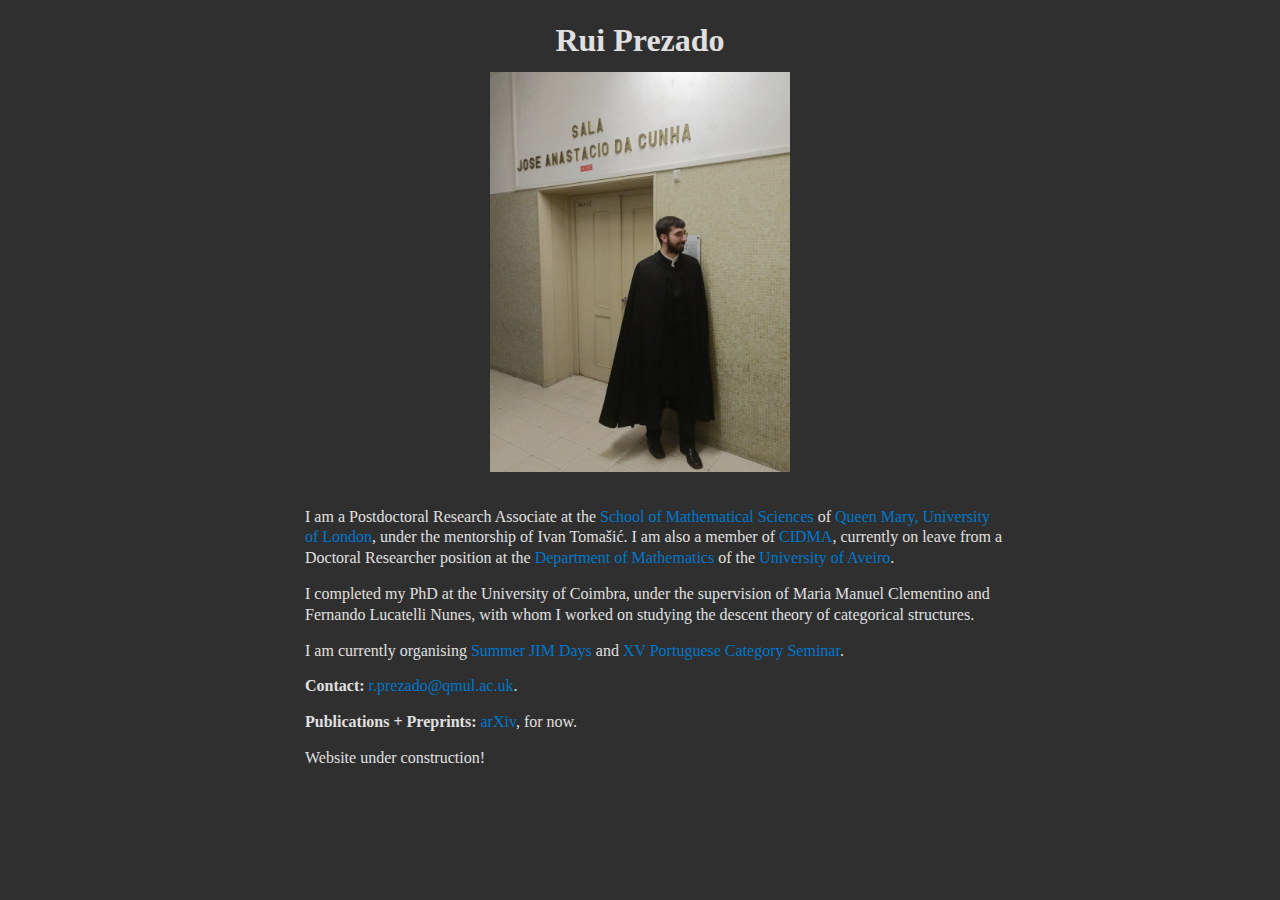
<file: index.html>
<!DOCTYPE html>
<html>
  <head>
    <meta charset="UTF-8">
    <title>Rui Prezado</title>
    <link rel="stylesheet" href="style.css"> 
  </head>
  <body>
    <div class=header>
      <h1>
        Rui Prezado
      </h1>
      <img src="assets/self.jpeg" class=center width="300px">
    </div>
    <div class=container>
      <p> 
        I am a Postdoctoral Research Associate at the 
          <a href="https://www.qmul.ac.uk/maths/">School of Mathematical
            Sciences</a> 
        of
          <a href="https://www.qmul.ac.uk">Queen Mary, University of London</a>,
          under the mentorship of Ivan Tomašić.
          I am also a member of <a href="https://cidma.ua.pt">CIDMA</a>, currently
          on leave from a Doctoral Researcher position at the <a
          href="https://www.ua.pt/dmat">Department of Mathematics</a> of the
          <a href="https://www.ua.pt">University of Aveiro</a>.
      </p>
      <p>
        I completed my PhD at the University of Coimbra, under the supervision
        of Maria Manuel Clementino and Fernando Lucatelli Nunes, with whom I
        worked on studying the descent theory of categorical structures.
      </p>
      <p>
        I am currently organising 
          <a href="https://sites.google.com/view/summerjimdays">Summer JIM Days</a> and 
          <a href="https://prezado.github.io/xvpcs/home.html">XV Portuguese
            Category Seminar</a>.
      </p>
      <p> 
        <b>Contact:</b> 
        <a href="mailto:r.prezado@qmul.ac.uk">r.prezado@qmul.ac.uk</a>.
      </p>
      <p>
        <b>Publications + Preprints:</b>
        <a href="https://arxiv.org/a/prezado_r_1.html">arXiv</a>, for now.
      </p>
      <p>
        Website under construction!
      </p>
    </div>
  </body>
</html>
</file>
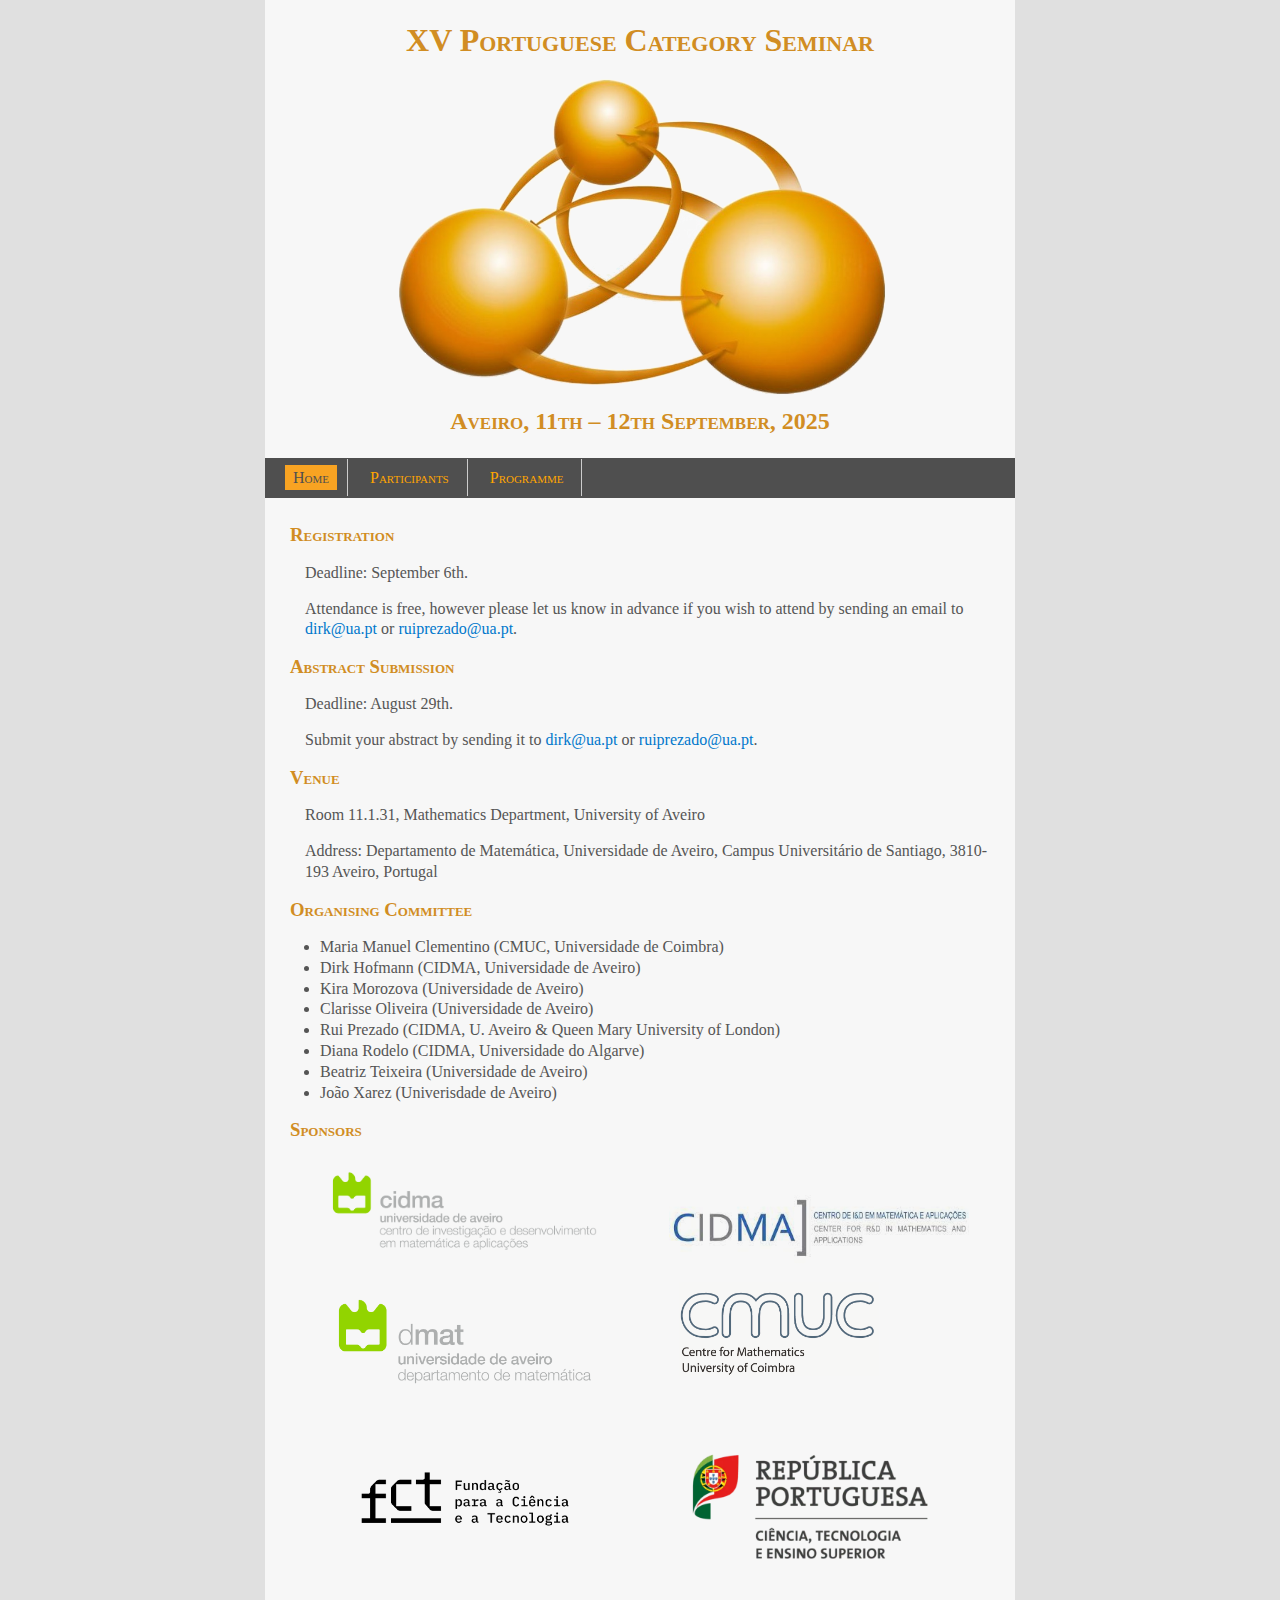
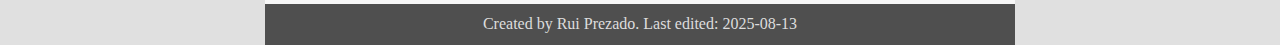
<file: xvpcs/home.html>
<!DOCTYPE html>
<html lang="en">
<head>
  <meta charset="UTF-8">
  <title>XV Portuguese Category Seminar</title>
  <link rel="stylesheet" href="xvpcs-style.css">
</head>
<body>
  <div class="header">
    <h1>XV Portuguese Category Seminar</h1>
    <a href="https://www.mat.uc.pt/~categ/pcs.html">
      <img src="assets/PCS.png" class=center width="500px">
    </a>

    <h2>Aveiro, 11th – 12th September, 2025</h2>
  </div>

  <div class="navbar">
    <ul>
      <li><a class="active" href="home.html">Home</a></li>
      <li><a href="participants.html">Participants</a></li>
      <li><a href="programme.html">Programme</a></li>
    </ul>
  </div>

  <div class="container">
    <h3>Registration</h3>
    <p>Deadline: September 6th.</p>
    <p>Attendance is free, however please let us know in advance if you wish
    to attend by sending an email to
        <a href="mailto:dirk@ua.pt">dirk@ua.pt</a> 
        or 
        <a href="mailto:ruiprezado@ua.pt">ruiprezado@ua.pt</a>.
    </p>

    <h3>Abstract Submission</h3>
    <p>Deadline: August 29th.</p>
    <p>Submit your abstract by sending it to 
        <a href="mailto:dirk@ua.pt">dirk@ua.pt</a> 
        or 
        <a href="mailto:ruiprezado@ua.pt">ruiprezado@ua.pt</a>.
    </p>

    <h3>Venue</h3>
    <p>Room 11.1.31, Mathematics Department, University of Aveiro</p>
    <p>Address: Departamento de Matemática, Universidade de Aveiro, Campus
                Universitário de Santiago, 3810-193 Aveiro, Portugal</p>

    <h3>Organising Committee</h3>
      <p>
        <ul>
          <li> Maria Manuel Clementino (CMUC, Universidade de Coimbra) </li>
          <li> Dirk Hofmann (CIDMA, Universidade de Aveiro) </li>
          <li> Kira Morozova (Universidade de Aveiro)  </li>
          <li> Clarisse Oliveira (Universidade de Aveiro) </li>
          <li> Rui Prezado (CIDMA, U. Aveiro &amp; Queen Mary University of London) </li>
          <li> Diana Rodelo (CIDMA, Universidade do Algarve) </li>
          <li> Beatriz Teixeira (Universidade de Aveiro) </li>
          <li> João Xarez (Univerisdade de Aveiro) </li>
        </ul>
      </p>
    <h3>Sponsors</h3>
      <a href="https://cidma.ua.pt/">
        <img src="assets/CIDMA.png" class=sponsor>
      </a>
      <a href="https://cidma.ua.pt/">
        <img src="assets/CIDMA-2.png" class=sponsor>
      </a>
      <a href="https://www.ua.pt/pt/dmat">
        <img src="assets/DMAT.png" class=sponsor>
      </a>
      <a href="https://cmuc.mat.uc.pt/rdonweb/">
        <img src="assets/CMUC.png" class=smaller>
      </a>
      <a href="https://www.fct.pt/">
        <img src="assets/FCT.png" class=sponsor>
      </a>
      <a> <img src="assets/RepPT.png" class=sponsor> </a>
  </div>

  <div class=footer>
    <p>
      Created by Rui Prezado. Last edited: 2025-08-13
    </p>
  </div>
</body>
</html>
</file>
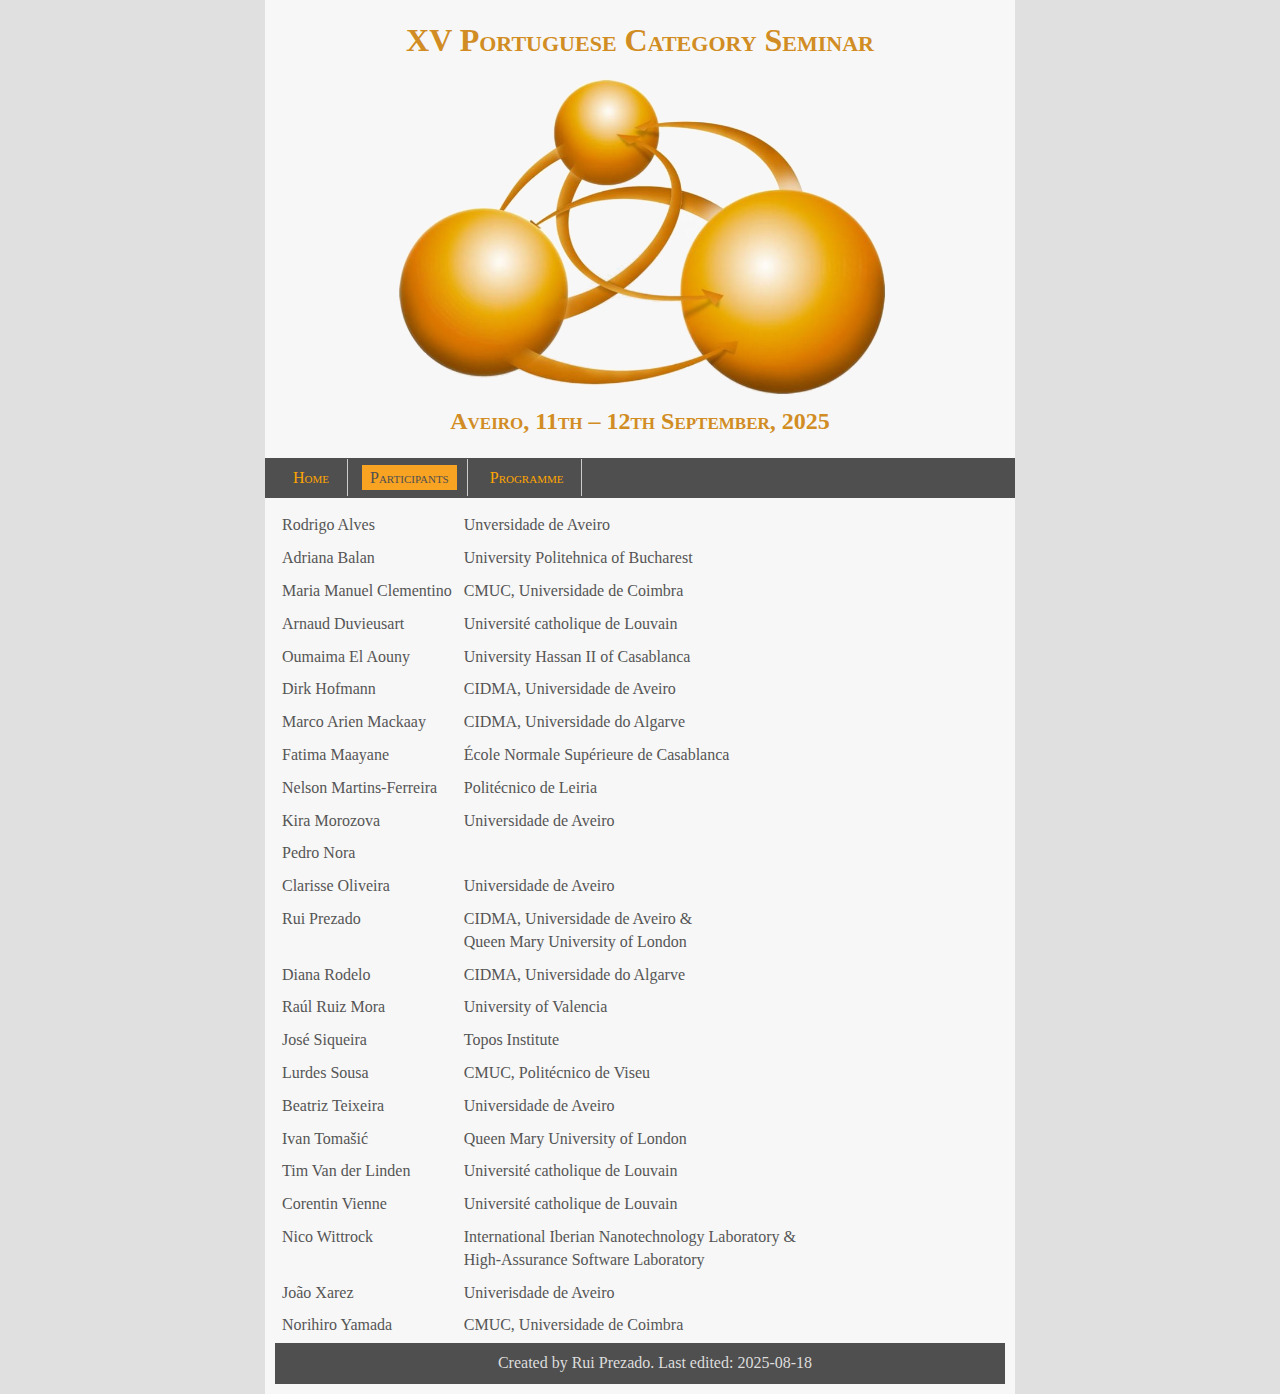
<file: xvpcs/participants.html>
<!DOCTYPE html>
<html lang="en">
<head>
  <meta charset="UTF-8">
  <title>XV Portuguese Category Seminar</title>
  <link rel="stylesheet" href="xvpcs-style.css">
</head>
<body>
  <div class="header">
    <h1>XV Portuguese Category Seminar</h1>
    <a href="https://www.mat.uc.pt/~categ/pcs.html">
      <img src="assets/PCS.png" class=center width="500px">
    </a>

    <h2>Aveiro, 11th – 12th September, 2025</h2>
  </div>

  <div class="navbar">
    <ul>
      <li><a href="home.html">Home</a></li>
      <li><a class="active" href="participants.html">Participants</a></li>
      <li><a href="programme.html">Programme</a></li>
    </ul>
  </div>

  <div class="container">
    <table>
      <tr><td>Rodrigo Alves</td><td>Unversidade de Aveiro</td></tr>
      <tr><td>Adriana Balan</td><td>University Politehnica of Bucharest</td></tr>
      <tr><td>Maria Manuel Clementino</td><td>CMUC, Universidade de Coimbra</td></tr>
      <tr><td>Arnaud Duvieusart</td><td>Université catholique de Louvain</td></tr>
      <tr><td>Oumaima El Aouny</td><td>University Hassan II of Casablanca</td></tr>
      <tr><td>Dirk Hofmann</td><td>CIDMA, Universidade de Aveiro</td></tr>
      <tr><td>Marco Arien Mackaay</td><td>CIDMA, Universidade do Algarve</td></tr>
      <tr><td>Fatima Maayane</td><td>École Normale Supérieure de Casablanca</td></tr>
      <tr><td>Nelson Martins-Ferreira</td><td>Politécnico de Leiria</td></tr>
      <tr><td>Kira Morozova</td><td>Universidade de Aveiro</td></tr>
      <tr><td>Pedro Nora</td><td></td></tr>
      <tr><td>Clarisse Oliveira</td><td>Universidade de Aveiro</td></tr>
      <tr class="top"><td>Rui Prezado</td><td>CIDMA, Universidade de Aveiro &amp;</td></tr> 
      <tr class="bot"><td></td><td> Queen Mary University of London</td></tr>
      <tr><td>Diana Rodelo</td><td>CIDMA, Universidade do Algarve</td></tr>
      <tr><td>Raúl Ruiz Mora</td><td>University of Valencia</td></tr>
      <tr><td>José Siqueira</td><td>Topos Institute</td></tr>
      <tr><td>Lurdes Sousa</td><td>CMUC, Politécnico de Viseu</td></tr>
      <tr><td>Beatriz Teixeira</td><td>Universidade de Aveiro</td></tr>
      <tr><td>Ivan Tomašić</td><td>Queen Mary University of London</td></tr>
      <tr><td>Tim Van der Linden</td><td>Université catholique de Louvain</td></tr>
      <tr><td>Corentin Vienne</td><td>Université catholique de Louvain</td></tr>
      <tr class="top"><td>Nico Wittrock</td><td>International Iberian Nanotechnology
          Laboratory &amp;</td></tr>
      <tr class="bot"><td></td><td>High-Assurance Software Laboratory</td></tr>
      <tr><td>João Xarez</td><td>Univerisdade de Aveiro</td></tr>
      <tr><td>Norihiro Yamada</td><td>CMUC, Universidade de Coimbra</td></tr>
    <table>
  </div>

  <div class=footer>
    <p>
      Created by Rui Prezado. Last edited: 2025-08-18
    </p>
  </div>
</body>
</html>
</file>
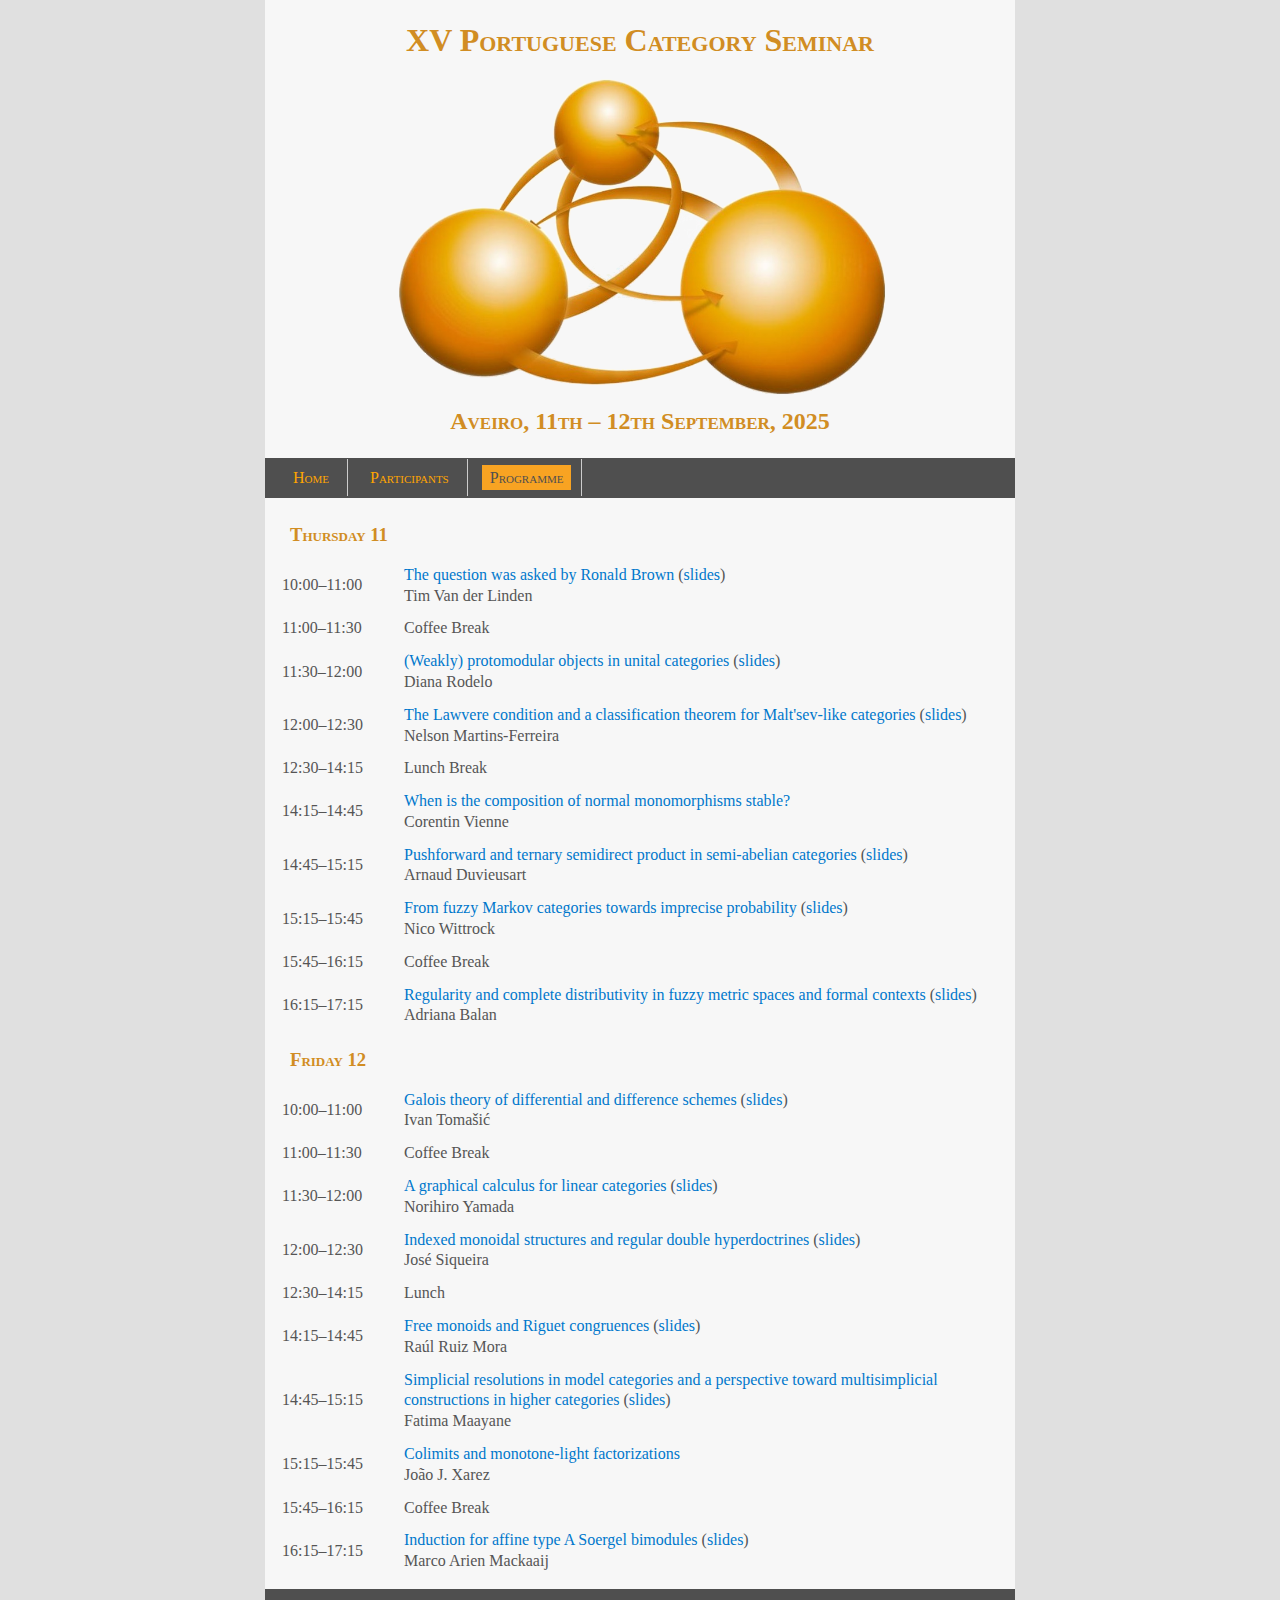
<file: xvpcs/programme.html>
<!DOCTYPE html>
<html lang="en">
<head>
  <meta charset="UTF-8">
  <title>XV Portuguese Category Seminar</title>
  <link rel="stylesheet" href="xvpcs-style.css">
</head>
<body>
  <div class="header">
    <h1>XV Portuguese Category Seminar</h1>
    <a href="https://www.mat.uc.pt/~categ/pcs.html">
      <img src="assets/logo-PCS.png" class=center width="500px">
    </a>

    <h2>Aveiro, 11th – 12th September, 2025</h2>
  </div>

  <div class="navbar">
    <ul>
      <li><a href="home.html">Home</a></li>
      <li><a href="participants.html">Participants</a></li>
      <li><a class="active" href="programme.html">Programme</a></li>
    </ul>
  </div>

  <div class="container">
    <h3>Thursday 11</h3>
    <table>
      <tr><td>10:00–11:00</td>
          <td><a href="assets/abstracts/Tim_Van_der_Linden.pdf">The question
              was asked by Ronald Brown</a> (<a
              href="assets/slides/Tim_Van_der_Linden.pdf">slides</a>)
            <br>Tim Van der Linden</td></tr>
      <tr><td>11:00–11:30</td><td>Coffee Break</td></tr>
      <tr><td>11:30–12:00</td><td><a
            href="assets/abstracts/Diana_Rodelo.pdf">(Weakly) protomodular
            objects in unital categories</a> (<a
              href="assets/slides/Diana_Rodelo.pdf">slides</a>)
          <br>Diana Rodelo</td></tr>
      <tr><td>12:00–12:30</td><td><a
            href="assets/abstracts/Nelson_Martins-Ferreira.pdf">The Lawvere
            condition and a classification theorem for Malt'sev-like
            categories</a> (<a href="assets/slides/Nelson_Martins-Ferreira.pdf">slides</a>)
          <br>Nelson Martins-Ferreira</td></tr>
      <tr><td>12:30–14:15</td><td>Lunch Break</td></tr>
      <tr><td>14:15–14:45</td><td><a
            href="assets/abstracts/Corentin_Vienne.pdf">When is the
            composition of normal monomorphisms stable?</a><br>Corentin Vienne</td></tr>
      <tr><td>14:45–15:15</td><td><a
            href="assets/abstracts/Arnaud_Duvieusart.pdf">Pushforward and
            ternary semidirect product in semi-abelian
            categories</a> (<a href="assets/slides/Arnaud_Duvieusart.pdf">slides</a>)
          <br>Arnaud Duvieusart</td></tr>
      <tr><td>15:15–15:45</td><td><a
            href="assets/abstracts/Nico_Wittrock.pdf">From fuzzy Markov
            categories towards imprecise probability</a> (<a
            href="assets/slides/Nico_Wittrock.pdf">slides</a>)
          <br>Nico Wittrock</td></tr>
      <tr><td>15:45–16:15</td><td>Coffee Break</td></tr>
      <tr><td width=120px>16:15–17:15</td><td><a
            href="assets/abstracts/Adriana_Balan.pdf">Regularity and complete
            distributivity in fuzzy metric spaces and formal
            contexts</a> (<a href="assets/slides/Adriana_Balan.pdf">slides</a>)
          <br>Adriana Balan</td></tr>
    </table>
    <h3>Friday 12</h3>
    <table>
      <tr><td>10:00–11:00</td><td><a
            href="assets/abstracts/Ivan_Tomasic.pdf">Galois theory of
            differential and difference schemes</a> (<a
            href="assets/slides/Ivan_Tomasic.pdf">slides</a>)
            <br>Ivan Tomašić</td></tr>
      <tr><td>11:00–11:30</td><td>Coffee Break</td></tr>
      <tr><td>11:30–12:00</td><td><a
            href="assets/abstracts/Norihiro_Yamada.pdf">A graphical calculus
            for linear categories</a> (<a
            href="assets/slides/Norihiro_Yamada.pdf">slides</a>)
          <br>Norihiro Yamada</td></tr>
      <tr><td>12:00–12:30</td><td><a
            href="assets/abstracts/Jose_Siqueira.pdf">Indexed monoidal
            structures and regular double hyperdoctrines</a> (<a
            href="assets/slides/Jose_Siqueira.pdf">slides</a>)
          <br>José Siqueira</td></tr>
      <tr><td>12:30–14:15</td><td>Lunch</td></tr>
      <tr><td>14:15–14:45</td><td><a
            href="assets/abstracts/Raul_Ruiz_Mora.pdf">Free monoids and Riguet
            congruences</a> (<a href="assets/slides/Raul_Ruiz_Mora.pdf">slides</a>)
          <br>Raúl Ruiz Mora</td></tr>
      <tr><td>14:45–15:15</td><td><a
            href="assets/abstracts/Fatima_Maayane.pdf">Simplicial resolutions
          in model categories and a perspective toward multisimplicial
          constructions in higher categories</a> (<a
          href="assets/slides/Fatima_Maayane.pdf">slides</a>)
          <br>Fatima Maayane</td></tr>
      <tr><td width=120px>15:15–15:45</td><td><a
            href="assets/abstracts/Joao_Xarez.pdf">Colimits and monotone-light
            factorizations</a><br>João J. Xarez</td></tr>
      <tr><td>15:45–16:15</td><td>Coffee Break</td></tr>
      <tr><td>16:15–17:15</td><td><a
            href="assets/abstracts/Marco_Arien_Mackaaij.pdf">Induction for
            affine type A Soergel bimodules</a> (<a
            href="assets/slides/Marco_Arien_Mackaaij.pdf">slides</a>)
          <br>Marco Arien Mackaaij</td></tr>
    </table>
  </div>

  <div class=footer>
    <p>
      Created by Rui Prezado. Last edited: 2025-09-19
    </p>
  </div>
</body>
</html>
</file>
<file: style.css>
* {
  margin: 0;
  padding: 0;
  box-sizing: border-box;
}

.center {
  display:block;
  margin: auto;
}


body {
  background-color: #2f2f2f;
  color: #555;
  line-height: 1.3;
}

h1, h2 {
  color: #e0e0e0;
  margin-top: 10px;
  margin-bottom: 10px;
  text-align: center;
  font-family: Verdana;
}

.container p {
  color: #e0e0e0;
  margin-top: 15px;
  margin-bottom: 15px;
  font-family: Verdana;
  margin-left: 30px;
}

a {
  color: #0077cc;
  text-decoration: none;
}

a:hover {
  text-decoration: underline;
}

.header {
  background-color: #2f2f2f;
  max-width: 750px;
  margin: 0 auto;
  padding: 10px;
}

li a.active {
  background-color: #F8A322;
  color: #4F4F4F;
}

.container {
  background-color: #2f2f2f;
  max-width: 750px;
  margin: 0 auto;
  padding: 10px;
}
</file>
<file: xvpcs/xvpcs-style.css>
/* Basic reset and font setup */
* {
  margin: 0;
  padding: 0;
  box-sizing: border-box;
}

.center {
  display:block;
  margin: auto;
}

.sponsor {
  display: inline;
  margin: 0px 10px 5px 40px;
  width: 300px;
}

.smaller {
  display: inline;
  margin: 0px 20px 30px 50px;
  width: 200px;
}

body {
  background-color: #e0e0e0;
  color: #555;
  line-height: 1.3;
}

/* Headings */
h1, h2 {
  color: #D18D23;
  margin-top: 10px;
  margin-bottom: 10px;
  text-align: center;
  font-family: IBM Plex;
  font-variant: small-caps; 
}

h3 {
  color: #D18D23; 
  margin-bottom: 10px;
  margin-left: 15px;
  margin-top: 15px;
  font-family: IBM Plex;
  font-variant: small-caps; 
}
 
/* Paragraphs */
.container p {
  margin-top: 15px;
  margin-bottom: 15px;
  font-family: IBM Plex;
  margin-left: 30px;
}

.container li {
  margin-left: 45px;
  font-family: IBM Plex;
}

/* Links */
a {
  color: #0077cc;
  text-decoration: none;
}

a:hover {
  text-decoration: underline;
}

/* Navbar */

.navbar {
  background-color: #4F4F4F;
  max-width: 750px;
  margin: 0 auto;
}

.navbar ul {
  list-style-type: none;
  padding: 10px 10px;
  margin: 0 auto;
}

.navbar li {
  display: inline;
  padding: 10px 10px;
  font-variant: small-caps;
  border-right: 1px solid #ccc
}

.navbar li a {
  display: inline;
  color: orange;
  padding: 4px 8px;
  text-decoration: none;
}

.navbar li a:hover {
  background-color: #D88302;
  color: white;
}


/* Buttons */
button {
  background-color: #0077cc;
  color: white;
  border: none;
  padding: 15px 15px;
  border-radius: 4px;
  cursor: pointer;
}

button:hover {
  background-color: #005fa3;
}

/* Container class for layout */
.header {
  background-color: #f7f7f7;
  max-width: 750px;
  margin: 0 auto;
  padding: 10px;
}

li a.active {
  background-color: #F8A322;
  color: #4F4F4F;
}

.container {
  background-color: #f7f7f7;
  max-width: 750px;
  margin: 0 auto;
  padding: 10px;
}

.footer {
  background-color: #4F4F4F;
  max-width: 750px;
  margin: 0 auto;
  padding: 5px;
}

.footer p {
  text-align: center;
  margin-top: 5px;
  margin-bottom: 5px;
  color:  #DDDDDD;
}

/* Table */

th, td {
  padding: 5px;
}

.top td {
  padding-top: 5px;
  padding-bottom: 0px;
}

.bot td {
  padding-top: 0px;
  padding-bottom: 5px;
}
</file>
